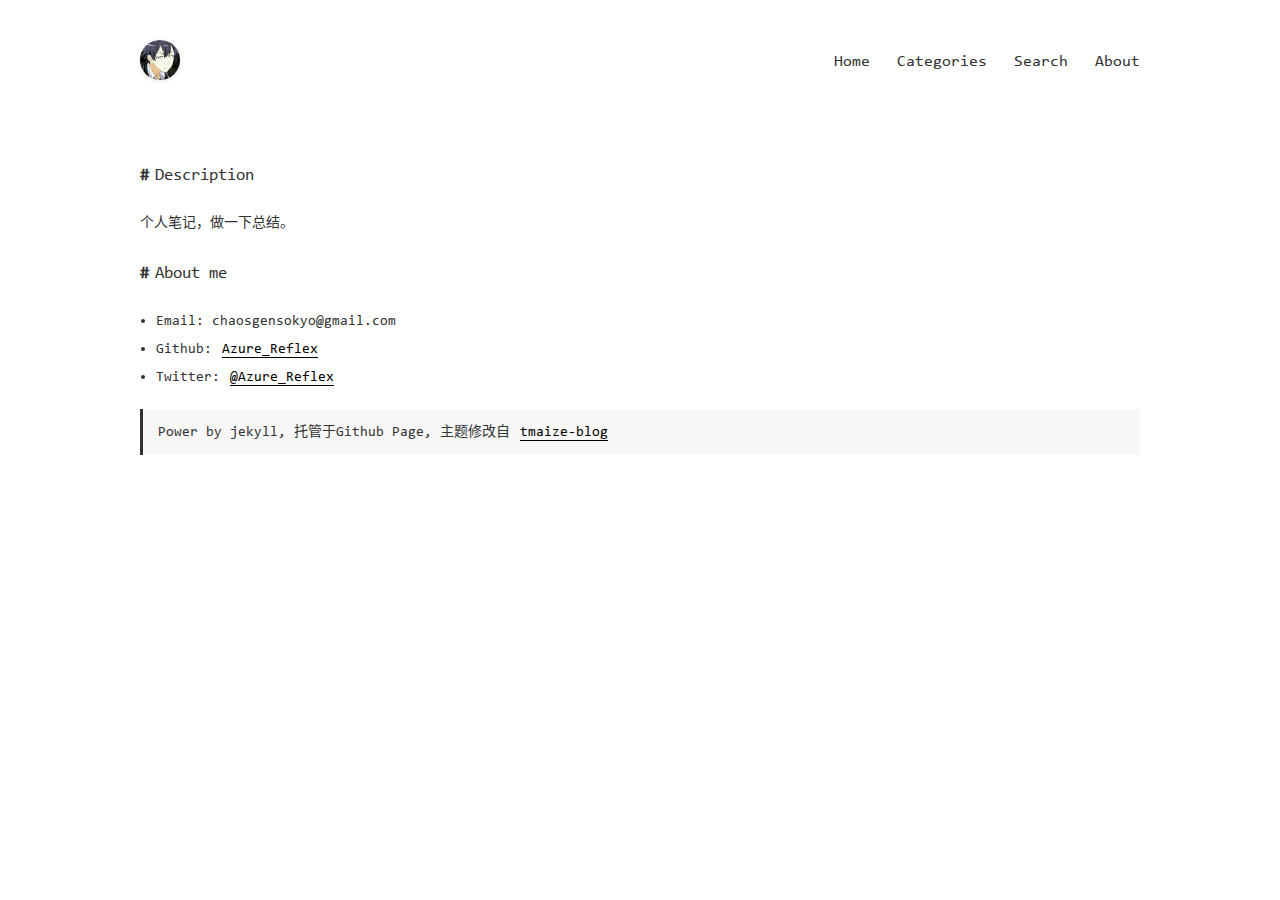
<file: pages/about.html>
<!DOCTYPE html>
<html lang="zh-CN">
    <head>
  <title>note</title>
  <meta charset="utf-8" />
  <meta http-equiv="content-language" content="zh-CN" />
  <meta name="renderer" content="webkit">
  <meta http-equiv="X-UA-Compatible" content="IE=edge,chrome=1">
  <meta name="viewport" content="width=device-width,initial-scale=1" />
  <meta name="applicable-device" content="pc,mobile">
  <meta name="author" content="Azure-Reflex" />
  <meta name="description" content="personal note"/>
  <meta name="keywords" content=""/>
  <link rel="icon" href="/static/img/favicon.ico" />
  <link rel="apple-touch-icon" href="/static/img/logo.jpg" />
  <link rel="stylesheet" href="/static/css/common.css?t=20211110201553">
  <link rel="stylesheet" href="/static/css/post.css?t=20211110201553">
  <link rel="stylesheet" href="/static/css/code-light.css?t=20211110201553">
  <link rel="prefetch" href="/static/xml/search.xml?t=20211110201553">
  <link rel="prefetch" href="/static/js/search.js?t=20211110201553">
  <script>
    window.note = {
      baseurl:"",
      buildAt:"20211110201553"
    }
  </script>
</head><body ondragstart="return false;">
    <header class="header">
  <img class="logo" src="/static/img/logo.jpg" alt="logo" />
  <nav class="menu">
    <a href="/" class="hover-underline">Home</a>
    <a href="/pages/categories.html" class="hover-underline">Categories</a>
    <a href="/pages/search.html" class="hover-underline">Search</a>
    <a href="/pages/about.html" class="hover-underline">About</a>
    </nav>
</header>
<br/><div class="page page-post">
      <h1 class="title" id=""></h1>
      
      <div class="post">
        <h2 id="description">Description</h2>

<p>个人笔记，做一下总结。</p>

<h2 id="about-me">About me</h2>

<ul>
  <li>
    <p>Email: chaosgensokyo@gmail.com</p>
  </li>
  <li>
    <p>Github: <a href="https://github.com/azure-reflex">Azure_Reflex</a></p>
  </li>
  <li>
    <p>Twitter: <a href="https://twitter.com/azure_reflex">@Azure_Reflex</a></p>
  </li>
</ul>

<blockquote>
  <p>Power by jekyll, 托管于Github Page, 主题修改自 <a href="https://github.com/TMaize/tmaize-blog">tmaize-blog</a></p>
</blockquote>

      </div>
    </div>
    <footer class="footer">
    <span></span>
</footer>
<div id="to-top">
    <span></span>
    <span></span>
</div><script type="text/javascript" src="/static/js/default.js?t=20211110201553"></script>
<script type="text/javascript" src="/static/js/search.js?t=20211110201553"></script></body>
</html>
</file>
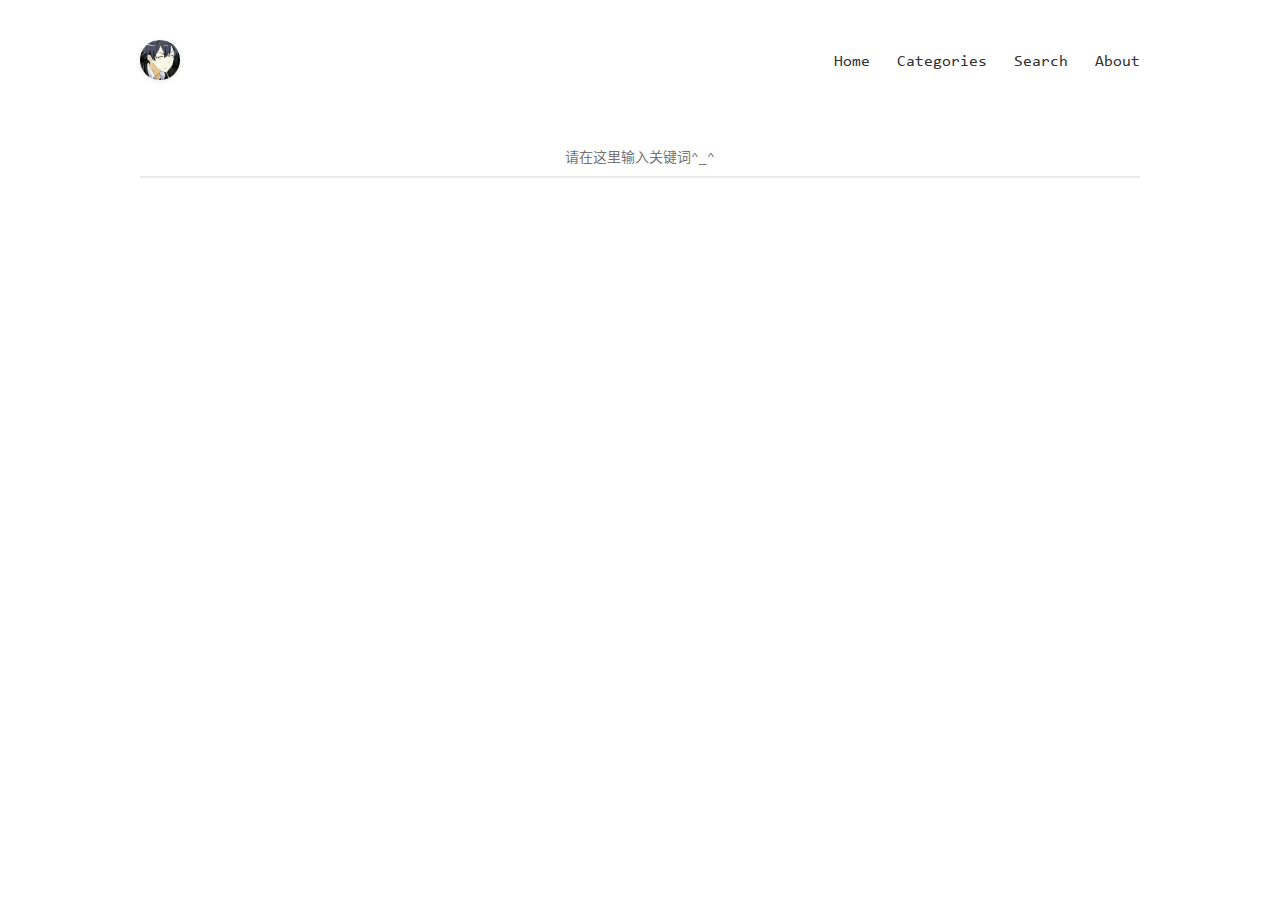
<file: pages/search.html>
<!DOCTYPE html>
<html lang="zh-CN">
<head>
  <title>note</title>
  <meta charset="utf-8" />
  <meta http-equiv="content-language" content="zh-CN" />
  <meta name="renderer" content="webkit">
  <meta http-equiv="X-UA-Compatible" content="IE=edge,chrome=1">
  <meta name="viewport" content="width=device-width,initial-scale=1" />
  <meta name="applicable-device" content="pc,mobile">
  <meta name="author" content="Azure-Reflex" />
  <meta name="description" content="personal note"/>
  <meta name="keywords" content=""/>
  <link rel="icon" href="/static/img/favicon.ico" />
  <link rel="apple-touch-icon" href="/static/img/logo.jpg" />
  <link rel="stylesheet" href="/static/css/common.css?t=20211110201553">
  <link rel="stylesheet" href="/static/css/page.css?t=20211110201553">
  <link rel="prefetch" href="/static/xml/search.xml?t=20211110201553">
  <link rel="prefetch" href="/static/js/search.js?t=20211110201553">
  <script>
    window.note = {
      baseurl:"",
      buildAt:"20211110201553"
    }
  </script>
</head><body>
    <header class="header">
  <img class="logo" src="/static/img/logo.jpg" alt="logo" />
  <nav class="menu">
    <a href="/" class="hover-underline">Home</a>
    <a href="/pages/categories.html" class="hover-underline">Categories</a>
    <a href="/pages/search.html" class="hover-underline">Search</a>
    <a href="/pages/about.html" class="hover-underline">About</a>
    </nav>
</header>
<br/><div class="page page-search">

  <input id="search-input" type="text" placeholder="请在这里输入关键词^_^"></input>
  <h1>
    <img src="/static/img/loading.svg">
  </h1>
  <ul class="list-search">
    <li hidden>
      <a href="/posts/2021/11/10/First-note.html">
        <p class="title">First note</p>
        <p class="content"></p>
      </a>
    </li>
  </ul>
</div>
    <footer class="footer">
    <span></span>
</footer>
<div id="to-top">
    <span></span>
    <span></span>
</div><script type="text/javascript" src="/static/js/default.js?t=20211110201553"></script>
<script type="text/javascript" src="/static/js/search.js?t=20211110201553"></script></body>

</html>
</file>
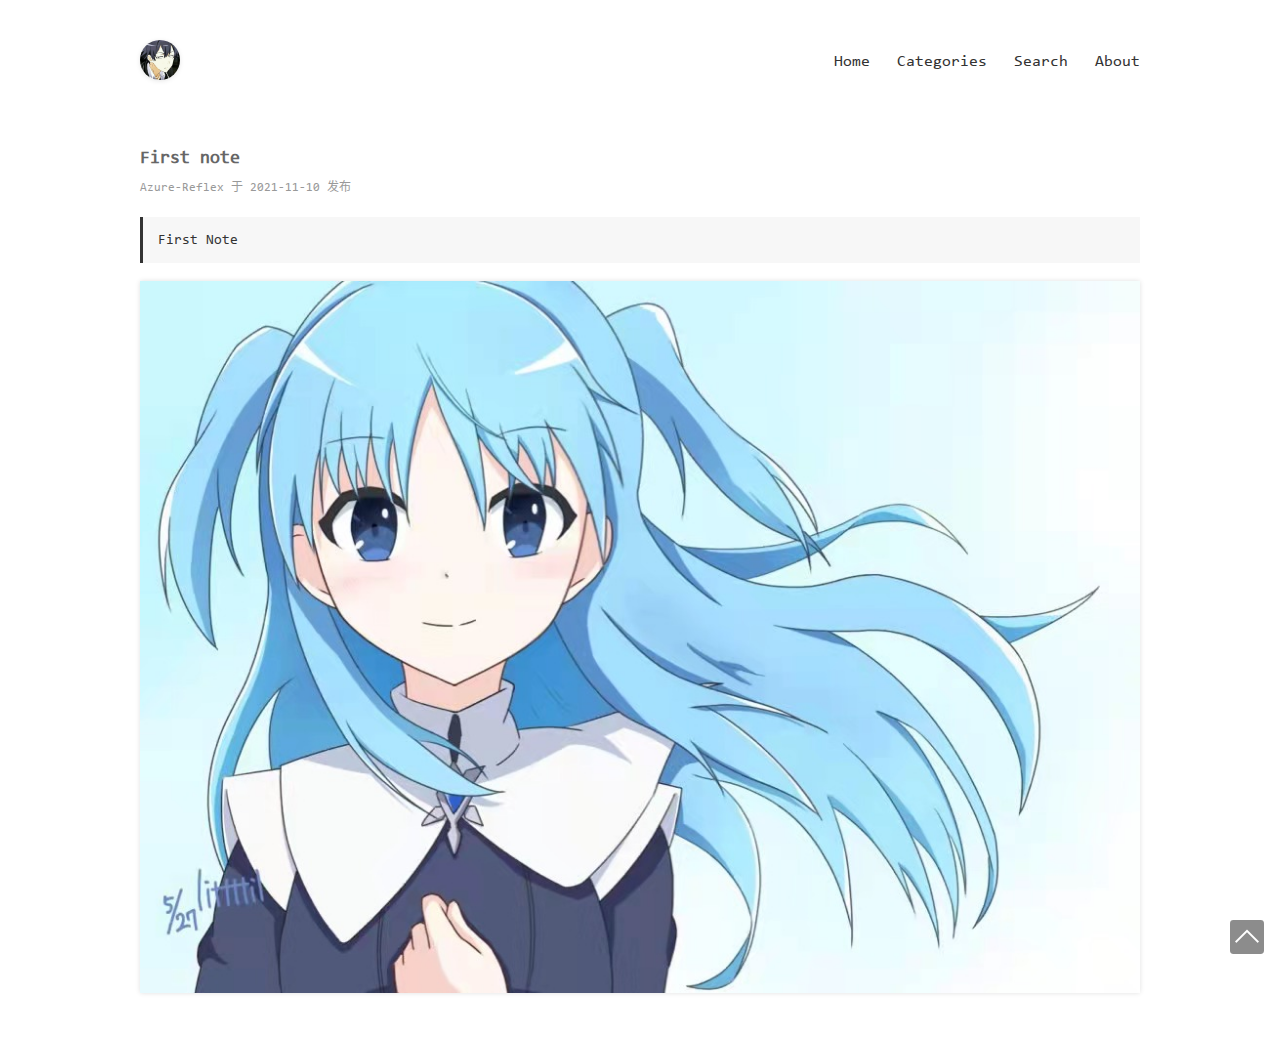
<file: posts/2021/11/10/First-note.html>
<!DOCTYPE html>
<html lang="zh-CN">
    <head>
  <title>note</title>
  <meta charset="utf-8" />
  <meta http-equiv="content-language" content="zh-CN" />
  <meta name="renderer" content="webkit">
  <meta http-equiv="X-UA-Compatible" content="IE=edge,chrome=1">
  <meta name="viewport" content="width=device-width,initial-scale=1" />
  <meta name="applicable-device" content="pc,mobile">
  <meta name="author" content="Azure-Reflex" />
  <meta name="description" content="First note"/>
  <meta name="keywords" content="Azure-Reflex"/>
  <link rel="icon" href="/static/img/favicon.ico" />
  <link rel="apple-touch-icon" href="/static/img/logo.jpg" />
  <link rel="stylesheet" href="/static/css/common.css?t=20211110201553">
  <link rel="stylesheet" href="/static/css/post.css?t=20211110201553">
  <link rel="stylesheet" href="/static/css/code-light.css?t=20211110201553">
  <link rel="prefetch" href="/static/xml/search.xml?t=20211110201553">
  <link rel="prefetch" href="/static/js/search.js?t=20211110201553">
  <script>
    window.note = {
      baseurl:"",
      buildAt:"20211110201553"
    }
  </script>
</head><body ondragstart="return false;">
    <header class="header">
  <img class="logo" src="/static/img/logo.jpg" alt="logo" />
  <nav class="menu">
    <a href="/" class="hover-underline">Home</a>
    <a href="/pages/categories.html" class="hover-underline">Categories</a>
    <a href="/pages/search.html" class="hover-underline">Search</a>
    <a href="/pages/about.html" class="hover-underline">About</a>
    </nav>
</header>
<br/><div class="page page-post">
      <h1 class="title" id="First note">First note</h1>
      
      <div class="subtitle">Azure-Reflex 于 2021-11-10 发布</div>
      
      <div class="post">
        <blockquote>
  <p>First Note</p>
</blockquote>

<p><img src="/posts/base.jpeg" alt="photo" /></p>

      </div>
    </div>
    <footer class="footer">
    <span></span>
</footer>
<div id="to-top">
    <span></span>
    <span></span>
</div><script type="text/javascript" src="/static/js/default.js?t=20211110201553"></script>
<script type="text/javascript" src="/static/js/search.js?t=20211110201553"></script></body>
</html>
</file>
<file: static/css/common.css>
@font-face {
    font-family: 'Consolas';
    font-display: fallback;
    src: url('../font/consola.ttf');
}

html {
    color: #333333;
    background: #ffffff;
    scroll-behavior: smooth;
    -ms-text-size-adjust: 100%;
    -webkit-text-size-adjust: 100%;
    -moz-text-size-adjust: 100%;
    text-size-adjust: 100%;
    -webkit-font-smoothing: antialiased;
    -moz-osx-font-smoothing: grayscale;
    transition: all 500ms ease;
    font-family: Consolas, 'Microsoft YaHei', 'PingFang SC', 'Hiragino Sans GB', 'WenQuanYi Micro Hei', sans-serif;
}
body {
    max-width: 1000px;
    padding: 0 14px;
    margin: 0 auto;
}
* {
    -webkit-tap-highlight-color: transparent;
}
ol,
ul {
  list-style: none;
}
p,
h1,
h2,
h3,
h4,
h5,
ul,
ol,
li,
blockquote {
  padding: 0;
  margin: 0;
}
a {
  color: inherit;
  text-decoration: none;
}
input,
select,
textarea {
  font-family: inherit;
  outline: 0;
  -webkit-appearance: none;
  -moz-appearance: none;
  appearance: none;
  border: none;
}
pre,
code {
  font-family: inherit;
}
input:-webkit-autofill {
  /* 自动填充的文本颜色 */
  -webkit-text-fill-color: #333333 !important;
  /* -webkit-text-fill-color: var(--text-color) !important; */

  /* 方式1：使用内阴影覆盖自动填充的背景色 */
  /* box-shadow: 0 0 0 1000px #ffffff inset !important; */

  /* 方式2：通过延迟一个月，取消自动填充的背景色 */
  -webkit-transition: background-color 2592000s ease-in-out 0s;
  transition: background-color 2592000s ease-in-out 0s;
}
::-webkit-scrollbar {
  width: 5px;
  height: 5px;
  background-color: transparent;
}
::-webkit-scrollbar-thumb {
  border-radius: 2px;
  background-color: #999999;
}
::selection {
  background-color: #4a4a4a;
  color: #f9f9f9;
}
.hover-underline {
  position: relative;
}
.hover-underline:after {
  content: '';
  position: absolute;
  width: 100%;
  height: 1px;
  bottom: -2px;
  left: 0;
  background-color: #333333;
  visibility: hidden;
  transform: scaleX(0);
  transition: transform 200ms ease-in-out;
}
.hover-underline:hover:after {
  visibility: visible;
  transform: scaleX(1);
}
.header {
  padding: 40px 0;
  display: flex;
  align-items: center;
  justify-content: space-between;
}
.header .logo {
  width: 40px;
  height: 40px;
  cursor: pointer;
  border-radius: 50%;
  flex-shrink: 0;
  margin-right: 10px;
  user-select: none;
  box-shadow: 0 1px 5px rgba(0, 0, 0, 0.1);
}
.header .menu {
  margin-right: -9px;
  text-align: right;
  user-select: none;
}
.header .menu a {
  display: inline-block;
  font-size: 16px;
  margin: 4px 9px;
  white-space: nowrap;
  user-select: auto;
}
.footer {
  padding: 15px 0;
  font-size: 14px;
}
.footer a {
  text-decoration: underline;
  color: #000000;
  padding: 0 4px;
  white-space: nowrap;
}
#to-top {
  position: fixed;
  z-index: 99;
  right: 16px;
  bottom: 12px;
  width: 34px;
  height: 34px;
  cursor: pointer;
  border-radius: 10%;
  background-color: #000000;
  opacity: 0.45;
  overflow: hidden;
  transform: translateY(66px);
  transition: transform 200ms ease-in-out;
}
#to-top.show {
  transform: translateY(0);
}
#to-top > span {
  display: block;
  width: 50%;
  height: 50%;
  position: absolute;
  left: 50%;
  top: 13px;
  transform: translateX(-50%) rotate(45deg);
}
#to-top > span:first-child {
  background-color: #ffffff;
}
#to-top > span:last-child {
  background-color: #000000;
  transform: translate(-50%, 16%) rotate(45deg);
}
@media screen and (max-width: 560px) {
  .header {
    padding: 35px 0 20px 0;
    justify-content: flex-start;
  }
  .header .menu {
    margin-right: -2px;
    text-align: left;
  }
  .header .menu a {
    margin: 2px 5px;
    font-size: 15px;
  }
}
</file>
<file: static/css/post.css>
.page-post {
    font-size: 14px;
    line-height: 2;
    word-break: break-all;
  }
  .page-post .title {
    font-size: 18px;
    font-weight: bold;
    color: #666666;
  }
  .page-post .subtitle {
    font-size: 12px;
    color: #999999;
  }
  .page-post .post > * {
    margin: 18px 0;
  }
  .page-post .post > iframe {
    margin: 0;
    width: 100%;
  }
  .page-post .post h1,
  .page-post .post h2 {
    font-weight: normal;
    font-size: 17px;
    position: relative;
  }
  .page-post .post h1::before,
  .page-post .post h2::before {
    content: '#';
    top: 0;
    font-weight: bold;
    padding-right: 6px;
  }
  .page-post h3,
  .page-post h4,
  .page-post h5,
  .page-post h6 {
    font-size: 15px;
    font-weight: bold;
  }
  .page-post blockquote {
    border-left: 3px solid #333333;
    background-color: #f7f7f7;
    padding: 9px 9px 9px 15px;
  }
  
  .page-post a {
    color: #000000;
    margin: 0 2px;
    border-bottom: 1px solid #000000;
  }
  .page-post strong,
  .page-post b {
    color: #000000;
  }
  .page-post .post ul {
    margin-left: 16px;
  }
  .page-post .post ol {
    margin-left: 23px;
  }
  .page-post ul li {
    list-style: disc;
  }
  .page-post ol li {
    list-style: decimal;
  }
  .page-post img {
    display: block;
    max-width: 100%;
    margin: 0 auto;
    height: auto;
    box-shadow: 0 0 5px #e0e0e0;
  }
  .page-post img[alt='line'] {
    display: inline-block;
    vertical-align: middle;
    background-color: transparent;
    box-shadow: none;
    margin: 0 4px;
    line-height: 1;
  }
  .page-post pre {
    font-size: 0;
    padding: 10px;
    overflow: auto;
    border-radius: 2px;
    max-height: 610px;
    -moz-tab-size: 4;
    -o-tab-size: 4;
    tab-size: 4;
    line-height: 1.6;
  }
  .page-post code {
    font-size: 13px;
    background-color: #eeeeee;
    word-break: break-all;
    padding: 3px 5px;
    margin: 0 4px;
    border-radius: 5px;
    color: #4d4d4c;
    transition: all 500ms ease;
  }
  .page-post pre code {
    font-size: 13px;
    background-color: transparent !important;
    word-break: keep-all;
    padding: 0;
    margin: 0;
    border-radius: unset;
    color: inherit;
  }
  .page-post hr {
    border: none;
    height: 3px;
    background-color: #eeeeee;
  }
  .page-post table {
    min-width: 100%;
    border-collapse: collapse;
    border-spacing: 0;
    border: 1px solid #dddddd;
  }
  .page-post tr {
    border-bottom: 1px solid #dddddd;
  }
  .page-post th {
    font-weight: bold;
  }
  .page-post th,
  .page-post td {
    padding: 5px 10px;
    text-align: left;
  }
  .page-post table tr:nth-child(even) {
    background-color: #f9f9f9;
  }
  .page-post .table-container {
    overflow: auto;
    margin: 14px 0;
    border: 1px solid #dddddd;
  }
  .page-post .table-container table {
    margin: 0;
    border: 0;
  }
  .page-post .table-container table tbody tr:last-child {
    border-bottom: 0;
  }
  @media screen and (max-width: 560px) {
    .page-post {
      font-size: 13px;
    }
    .page-post pre code {
      font-size: 12px;
    }
    .page-post .post > * {
      margin: 15px 0;
    }
  }
</file>
<file: static/css/code-light.css>
.highlight table td {
    padding: 5px;
  }
  .highlight table pre {
    margin: 0;
  }
  .highlight .cm {
    color: #999988;
    font-style: italic;
  }
  .highlight .cp {
    color: #999999;
    font-weight: bold;
  }
  .highlight .c1 {
    color: #999988;
    font-style: italic;
  }
  .highlight .cs {
    color: #999999;
    font-weight: bold;
    font-style: italic;
  }
  .highlight .c,
  .highlight .ch,
  .highlight .cd,
  .highlight .cpf {
    color: #999988;
    font-style: italic;
  }
  .highlight .err {
    color: #a61717;
    background-color: #e3d2d2;
  }
  .highlight .gd {
    color: #000000;
    background-color: #ffdddd;
  }
  .highlight .ge {
    color: #000000;
    font-style: italic;
  }
  .highlight .gr {
    color: #aa0000;
  }
  .highlight .gh {
    color: #999999;
  }
  .highlight .gi {
    color: #000000;
    background-color: #ddffdd;
  }
  .highlight .go {
    color: #888888;
  }
  .highlight .gp {
    color: #555555;
  }
  .highlight .gs {
    font-weight: bold;
  }
  .highlight .gu {
    color: #aaaaaa;
  }
  .highlight .gt {
    color: #aa0000;
  }
  .highlight .kc {
    color: #000000;
    font-weight: bold;
  }
  .highlight .kd {
    color: #000000;
    font-weight: bold;
  }
  .highlight .kn {
    color: #000000;
    font-weight: bold;
  }
  .highlight .kp {
    color: #000000;
    font-weight: bold;
  }
  .highlight .kr {
    color: #000000;
    font-weight: bold;
  }
  .highlight .kt {
    color: #445588;
    font-weight: bold;
  }
  .highlight .k,
  .highlight .kv {
    color: #000000;
    font-weight: bold;
  }
  .highlight .mf {
    color: #009999;
  }
  .highlight .mh {
    color: #009999;
  }
  .highlight .il {
    color: #009999;
  }
  .highlight .mi {
    color: #009999;
  }
  .highlight .mo {
    color: #009999;
  }
  .highlight .m,
  .highlight .mb,
  .highlight .mx {
    color: #009999;
  }
  .highlight .sb {
    color: #d14;
  }
  .highlight .sc {
    color: #d14;
  }
  .highlight .sd {
    color: #d14;
  }
  .highlight .s2 {
    color: #d14;
  }
  .highlight .se {
    color: #d14;
  }
  .highlight .sh {
    color: #d14;
  }
  .highlight .si {
    color: #d14;
  }
  .highlight .sx {
    color: #d14;
  }
  .highlight .sr {
    color: #009926;
  }
  .highlight .s1 {
    color: #d14;
  }
  .highlight .ss {
    color: #990073;
  }
  .highlight .s,
  .highlight .sa,
  .highlight .dl {
    color: #d14;
  }
  .highlight .na {
    color: #008080;
  }
  .highlight .bp {
    color: #999999;
  }
  .highlight .nb {
    color: #0086b3;
  }
  .highlight .nc {
    color: #445588;
    font-weight: bold;
  }
  .highlight .no {
    color: #008080;
  }
  .highlight .nd {
    color: #3c5d5d;
    font-weight: bold;
  }
  .highlight .ni {
    color: #800080;
  }
  .highlight .ne {
    color: #990000;
    font-weight: bold;
  }
  .highlight .nf,
  .highlight .fm {
    color: #990000;
    font-weight: bold;
  }
  .highlight .nl {
    color: #990000;
    font-weight: bold;
  }
  .highlight .nn {
    color: #555555;
  }
  .highlight .nt {
    color: #000080;
  }
  .highlight .vc {
    color: #008080;
  }
  .highlight .vg {
    color: #008080;
  }
  .highlight .vi {
    color: #008080;
  }
  .highlight .nv,
  .highlight .vm {
    color: #008080;
  }
  .highlight .ow {
    color: #000000;
    font-weight: bold;
  }
  .highlight .o {
    color: #000000;
    font-weight: bold;
  }
  .highlight .w {
    color: #bbbbbb;
  }
  .highlight {
    background-color: #f8f8f8;
  }
</file>
<file: static/css/page.css>
.list-post > h2 {
    font-size: 15px;
    font-weight: bold;
    padding: 12px 0;
  }
  .list-post ul {
    box-sizing: border-box;
    padding-left: 15px;
  }
  .list-post li {
    display: flex;
    align-items: center;
    padding: 8px 0;
  }
  .list-post li .date {
    color: #666666;
    font-size: 14px;
    flex-shrink: 0;
    margin-right: 10px;
  }
  .list-post li .title {
    width: 0;
    flex-grow: 1;
    padding: 4px 0;
    white-space: nowrap;
    overflow: hidden;
    text-overflow: ellipsis;
  }
  .list-post li .title a {
    font-size: 15px;
  }
  .list-post li .categories {
    flex-shrink: 0;
    padding: 3px 0;
    margin-left: 10px;
  }
  .list-post li .categories a {
    font-size: 12px;
    color: #666666;
    margin-left: 8px;
  }
  .list-category h2 {
    font-size: 15px;
    font-weight: bold;
    padding: 12px 0;
  }
  .list-category div {
    padding: 8px 0 8px 10px;
  }
  .list-category div a {
    margin: 4px 6px;
    white-space: nowrap;
    font-size: 15px;
    display: inline-block;
    border-bottom: 1px solid #333333;
  }
  .page-search #search-input {
    text-align: center;
    font-size: 14px;
    border-bottom: 2px solid #eaeaea;
    width: 100%;
    padding: 10px 0;
    background-color: transparent;
  }
  .page-search h1 {
    padding: 12px 0;
  }
  .page-search h1 span {
    font-size: 16px;
    font-weight: bold;
    vertical-align: middle;
  }
  .page-search h1 img {
    display: inline-block;
    width: 21px;
    margin-left: 8px;
    vertical-align: middle;
    opacity: 0;
  }
  .page-search .list-search li {
    list-style: disc;
    margin-left: 15px;
    margin-bottom: 20px;
  }
  .page-search .list-search a {
    display: block;
    border-bottom: 1px dashed #ccc;
  }
  .page-search .list-search .title {
    display: inline-block;
    word-break: break-all;
    font-size: 14px;
    font-weight: bold;
    padding-bottom: 1px;
    border-bottom: 1px solid #999;
  }
  .page-search .list-search .content {
    display: block;
    font-size: 14px;
    color: #5a5a5a;
    word-break: break-all;
    padding: 10px 0;
  }
  .page-search .list-search .hint {
    font-size: inherit;
    font-weight: bold;
    color: #ff7f7f;
  }
  @media screen and (max-width: 560px) {
    .list-post > h2 {
      padding: 10px 0;
    }
    .list-post li {
      padding: 6px 0;
    }
    .list-post li .title a {
      font-size: 14px;
    }
    .list-post .categories {
      display: none;
    }
    .list-category h2 {
      padding: 10px 0;
    }
    .list-category div a {
      font-size: 14px;
    }
  }
</file>
